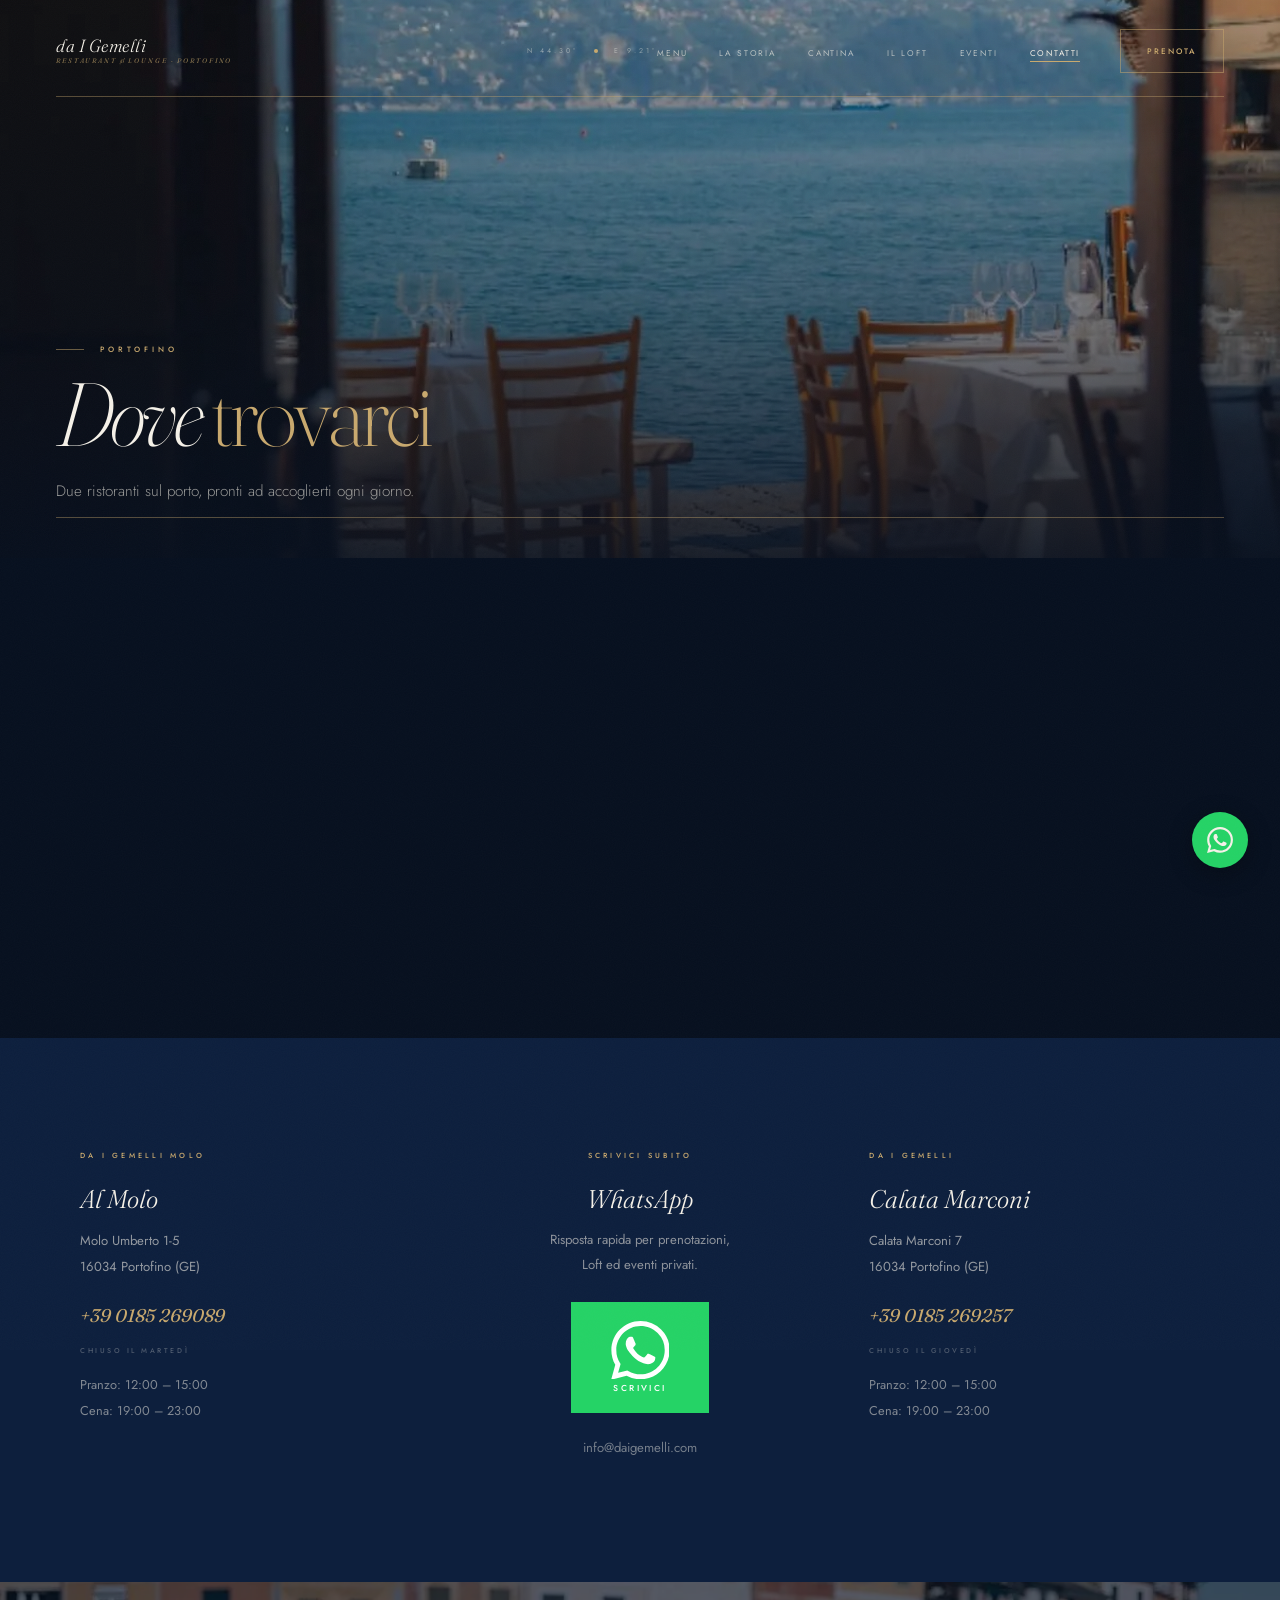
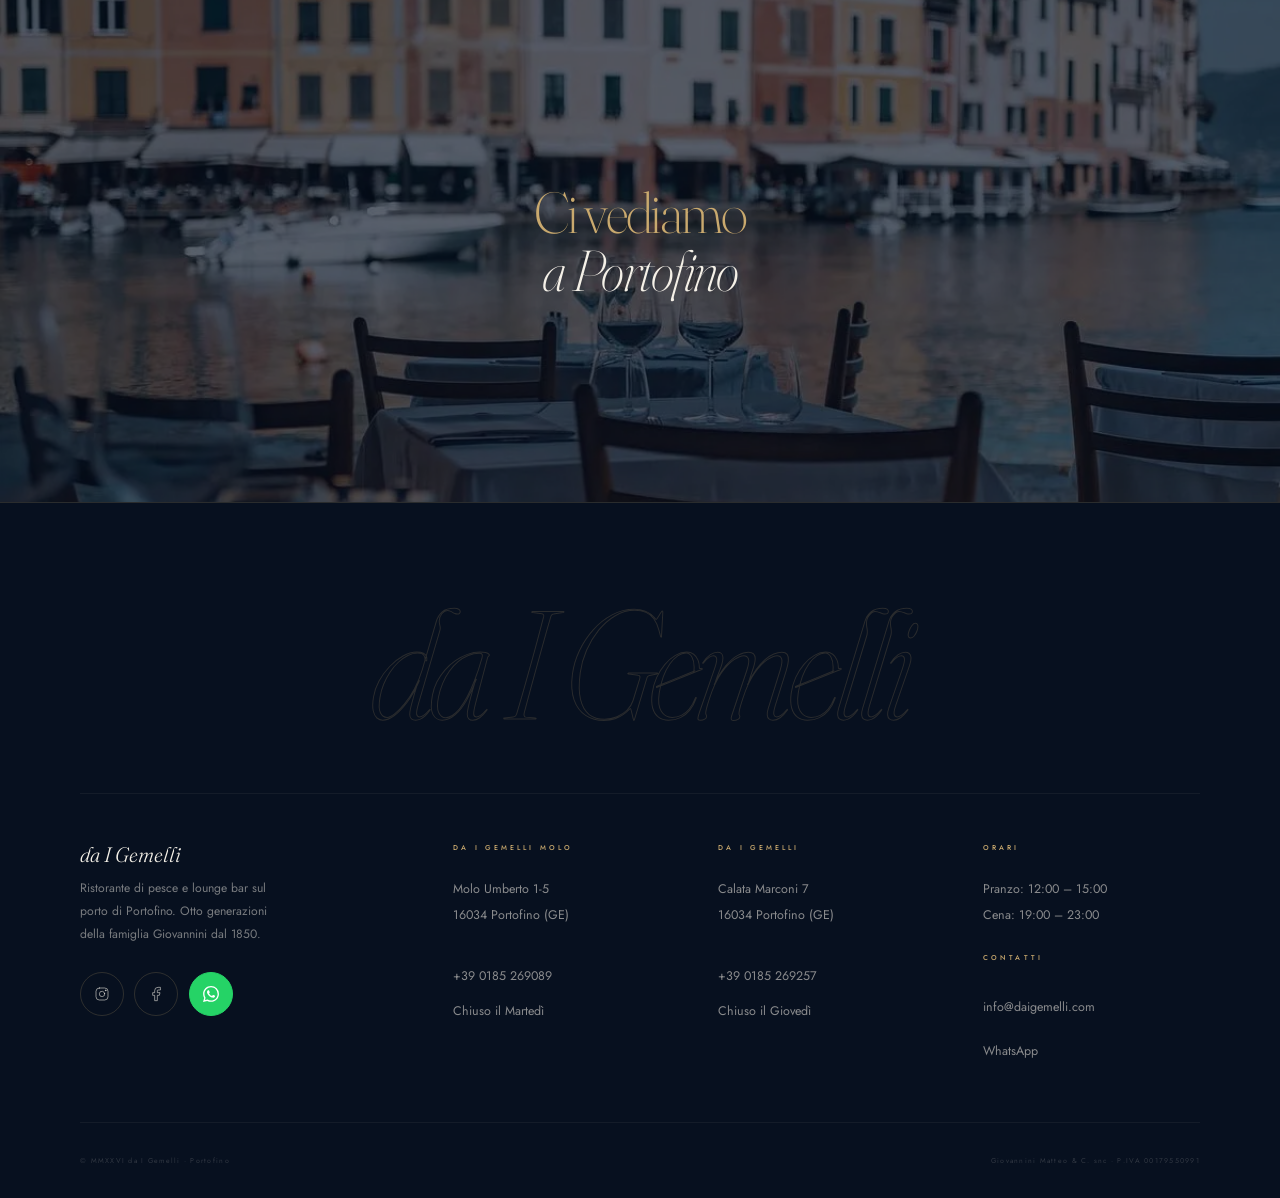
<file: contatti.html>
<!DOCTYPE html>
<html lang="it">
<head>
<meta charset="UTF-8"/>
<meta name="viewport" content="width=device-width,initial-scale=1"/>
<meta name="description" content="Dove trovare da I Gemelli a Portofino. Due sedi, orari, telefono, WhatsApp e Google Maps."/>
<meta name="theme-color" content="#07101f"/>
<meta property="og:title" content="Contatti & Dove Trovarci | da I Gemelli · Portofino"/>
<meta property="og:description" content="Dove trovare da I Gemelli a Portofino. Due sedi, orari, telefono, WhatsApp e Google Maps."/>
<title>Contatti & Dove Trovarci | da I Gemelli · Portofino</title>
<link rel="preconnect" href="https://fonts.googleapis.com"/>
<link rel="preconnect" href="https://fonts.gstatic.com" crossorigin/>
<link rel="preload" as="style" href="https://fonts.googleapis.com/css2?family=Fraunces:ital,opsz,wght@0,9..144,200;0,9..144,300;1,9..144,200;1,9..144,300&family=Jost:wght@300;400;500&display=swap" onload="this.onload=null;this.rel='stylesheet'"/>
<noscript><link rel="stylesheet" href="https://fonts.googleapis.com/css2?family=Fraunces:ital,opsz,wght@0,9..144,200;0,9..144,300;1,9..144,200;1,9..144,300&family=Jost:wght@300;400;500&display=swap"/></noscript>
<link rel="stylesheet" href="style.css"/>

</head>
<body class="">
<a class="skip" href="#main">Salta al contenuto</a>

<div class="prog"></div>
<nav class="nav" aria-label="Principale">
  <a class="nav__brand" href="index.html" aria-label="da I Gemelli Portofino">
    <div class="nav__brand-name" style="font-family:var(--serif);font-size:1.1rem;font-weight:300;font-style:italic;color:var(--cream);letter-spacing:.03em;font-variation-settings:'opsz' 60">da I Gemelli</div>
    <div class="nav__brand-sub">Restaurant &amp; Lounge · Portofino</div>
  </a>
  <div class="nav__center">
    <div class="nav__coord">
      <span>N 44.30°</span><span class="dot"></span><span>E 9.21°</span>
    </div>
  </div>
  <div class="nav__right">
    <ul class="nav__links"><li><a href="menu.html" class="">Menu</a></li><li><a href="storia.html" class="">La Storia</a></li><li><a href="cantina.html" class="">Cantina</a></li><li><a href="loft.html" class="">Il Loft</a></li><li><a href="eventi.html" class="">Eventi</a></li><li><a href="contatti.html" class="active">Contatti</a></li></ul>
    <a class="nav__cta" href="https://www.daigemelli.com/prenotazioni" target="_blank" rel="noopener"><span>Prenota</span></a>
    <button class="burger" aria-label="Menu" aria-expanded="false"><span></span><span></span><span></span></button>
  </div>
</nav>
<div class="mmenu" id="mmenu" role="dialog" aria-modal="true" aria-label="Menu mobile">
  <ul class="mmenu__nav"><li><a href="menu.html">Menu</a></li><li><a href="storia.html">La Storia</a></li><li><a href="cantina.html">Cantina</a></li><li><a href="loft.html">Il Loft</a></li><li><a href="eventi.html">Eventi</a></li><li><a href="contatti.html">Contatti</a></li></ul>
  <div class="mmenu__cta-wrap">
    <a class="mmenu__cta" href="https://www.daigemelli.com/prenotazioni" target="_blank" rel="noopener">Prenota un Tavolo</a>
  </div>
  <div class="mmenu__social">
    <a href="https://www.instagram.com/ristorantedaigemelli/" target="_blank" rel="noopener" aria-label="Instagram"><svg viewBox="0 0 24 24" fill="none" stroke="currentColor" stroke-width="1.5" stroke-linecap="round" stroke-linejoin="round"><rect x="3" y="3" width="18" height="18" rx="5"/><path d="M16 11.37A4 4 0 1 1 12.63 8 4 4 0 0 1 16 11.37z"/><circle cx="17.5" cy="6.5" r=".6" fill="currentColor"/></svg></a>
    <a href="https://www.facebook.com/DaIGemelliPortofino" target="_blank" rel="noopener" aria-label="Facebook"><svg viewBox="0 0 24 24" fill="none" stroke="currentColor" stroke-width="1.5" stroke-linecap="round" stroke-linejoin="round"><path d="M18 2h-3a5 5 0 0 0-5 5v3H7v4h3v8h4v-8h3l1-4h-4V7a1 1 0 0 1 1-1h3z"/></svg></a>
  </div>
</div>
<main id="main">
<div class="page-hero">
  <div class="page-hero__bg"><img src="[data-uri]" alt="Terrazza di da I Gemelli con vista mare" class="" loading="eager"/></div>
  <div class="page-hero__veil"></div>
  <div class="page-hero__frame-t"></div>
  <div class="page-hero__frame-b"></div>
  <div class="page-hero__content">
    <p class="page-hero__tag"><span class="hline"></span> Portofino</p>
    <h1 class="page-hero__h1">Dove <em>trovarci</em></h1>
    <p class="page-hero__sub">Due ristoranti sul porto, pronti ad accoglierti ogni giorno.</p>
  </div>
</div>

<div class="map-wrap">
  <iframe src="https://www.google.com/maps?q=da+I+Gemelli+Portofino+Italy&output=embed&hl=it"
    loading="lazy" referrerpolicy="no-referrer-when-downgrade"
    title="da I Gemelli Portofino" aria-label="Mappa da I Gemelli Portofino"></iframe>
</div>

<section class="contatti-info">
  <div class="wrap">
    <div class="contatti-grid">
      <div class="reveal">
        <p class="cb__label">da I Gemelli Molo</p>
        <p class="cb__name">Al Molo</p>
        <address class="cb__addr">Molo Umberto 1-5<br/>16034 Portofino (GE)</address>
        <a class="cb__tel" href="tel:+390185269089">+39 0185 269089</a>
        <span class="cb__closed">Chiuso il Martedì</span>
        <p class="cb__orari">Pranzo: 12:00 – 15:00<br/>Cena: 19:00 – 23:00</p>
      </div>
      <div class="reveal d1" style="text-align:center">
        <p class="cb__label">Scrivici subito</p>
        <p class="cb__name">WhatsApp</p>
        <p style="font-size:.82rem;line-height:1.9;color:rgba(245,241,232,.55);margin-bottom:1.5rem">
          Risposta rapida per prenotazioni,<br/>Loft ed eventi privati.
        </p>
        <a class="btn btn--wa" href="https://wa.me/393335297759?text=Ciao%2C%20vorrei%20informazioni%20su%20da%20I%20Gemelli" target="_blank" rel="noopener" style="display:inline-flex">
          <span><svg viewBox="0 0 24 24" fill="currentColor" aria-hidden="true"><path d="M17.472 14.382c-.297-.149-1.758-.867-2.03-.967-.273-.099-.471-.148-.67.15-.197.297-.767.966-.94 1.164-.173.199-.347.223-.644.075-.297-.15-1.255-.463-2.39-1.475-.883-.788-1.48-1.761-1.653-2.059-.173-.297-.018-.458.13-.606.134-.133.298-.347.446-.52.149-.174.198-.298.298-.497.099-.198.05-.371-.025-.52-.075-.149-.669-1.612-.916-2.207-.242-.579-.487-.5-.669-.51-.173-.008-.371-.01-.57-.01-.198 0-.52.074-.792.372-.272.297-1.04 1.016-1.04 2.479 0 1.462 1.065 2.875 1.213 3.074.149.198 2.096 3.2 5.077 4.487.709.306 1.262.489 1.694.625.712.227 1.36.195 1.871.118.571-.085 1.758-.719 2.006-1.413.248-.694.248-1.289.173-1.413-.074-.124-.272-.198-.57-.347m-5.421 7.403h-.004a9.87 9.87 0 0 1-5.031-1.378l-.361-.214-3.741.982.998-3.648-.235-.374a9.86 9.86 0 0 1-1.51-5.26c.001-5.45 4.436-9.884 9.888-9.884 2.64 0 5.122 1.03 6.988 2.898a9.825 9.825 0 0 1 2.893 6.994c-.003 5.45-4.437 9.884-9.885 9.884m8.413-18.297A11.815 11.815 0 0 0 12.05 0C5.495 0 .16 5.335.157 11.892c0 2.096.547 4.142 1.588 5.945L.057 24l6.305-1.654a11.882 11.882 0 0 0 5.683 1.448h.005c6.554 0 11.89-5.335 11.893-11.893a11.821 11.821 0 0 0-3.48-8.413Z"/></svg> Scrivici</span>
        </a><br/>
        <a class="contatti-email" href="mailto:info@daigemelli.com" style="margin-top:.8rem">info@daigemelli.com</a>
      </div>
      <div class="reveal d2">
        <p class="cb__label">da I Gemelli</p>
        <p class="cb__name">Calata Marconi</p>
        <address class="cb__addr">Calata Marconi 7<br/>16034 Portofino (GE)</address>
        <a class="cb__tel" href="tel:+390185269257">+39 0185 269257</a>
        <span class="cb__closed">Chiuso il Giovedì</span>
        <p class="cb__orari">Pranzo: 12:00 – 15:00<br/>Cena: 19:00 – 23:00</p>
      </div>
    </div>
  </div>
</section>

<!-- Foto terrazza full-bleed finale -->
<div class="fullbleed fullbleed--mid">
  <div class="fullbleed__img"><img src="[data-uri]" alt="Tavoli da I Gemelli con porto sullo sfondo" class="" loading="lazy"/></div>
  <div class="fullbleed__veil" style="background:rgba(7,16,31,.65)"></div>
  <div class="fullbleed__content" style="display:flex;align-items:center;justify-content:center;height:100%;text-align:center">
    <div>
      <p class="sec-h light reveal" style="font-size:clamp(2rem,4.5vw,5rem)"><em>Ci vediamo</em><br/>a Portofino</p>
    </div>
  </div>
</div>
</main>
<footer class="footer" aria-label="Footer">
  <div class="wrap">
    <div class="footer__wordmark" aria-hidden="true">da I Gemelli</div>
    <div class="footer__grid">
      <div>
        <p class="footer__brand">da I Gemelli</p>
        <p class="footer__tag">Ristorante di pesce e lounge bar sul porto di Portofino. Otto generazioni della famiglia Giovannini dal 1850.</p>
        <div class="footer__social">
          <a href="https://www.instagram.com/ristorantedaigemelli/" target="_blank" rel="noopener" aria-label="Instagram"><svg viewBox="0 0 24 24" fill="none" stroke="currentColor" stroke-width="1.5" stroke-linecap="round" stroke-linejoin="round"><rect x="3" y="3" width="18" height="18" rx="5"/><path d="M16 11.37A4 4 0 1 1 12.63 8 4 4 0 0 1 16 11.37z"/><circle cx="17.5" cy="6.5" r=".6" fill="currentColor"/></svg></a>
          <a href="https://www.facebook.com/DaIGemelliPortofino" target="_blank" rel="noopener" aria-label="Facebook"><svg viewBox="0 0 24 24" fill="none" stroke="currentColor" stroke-width="1.5" stroke-linecap="round" stroke-linejoin="round"><path d="M18 2h-3a5 5 0 0 0-5 5v3H7v4h3v8h4v-8h3l1-4h-4V7a1 1 0 0 1 1-1h3z"/></svg></a>
          <a href="https://wa.me/393335297759?text=Ciao%2C%20vorrei%20informazioni%20su%20da%20I%20Gemelli" target="_blank" rel="noopener" aria-label="WhatsApp" style="background:#25D366;border-color:#25D366;color:#fff"><svg viewBox="0 0 24 24" fill="currentColor" aria-hidden="true"><path d="M17.472 14.382c-.297-.149-1.758-.867-2.03-.967-.273-.099-.471-.148-.67.15-.197.297-.767.966-.94 1.164-.173.199-.347.223-.644.075-.297-.15-1.255-.463-2.39-1.475-.883-.788-1.48-1.761-1.653-2.059-.173-.297-.018-.458.13-.606.134-.133.298-.347.446-.52.149-.174.198-.298.298-.497.099-.198.05-.371-.025-.52-.075-.149-.669-1.612-.916-2.207-.242-.579-.487-.5-.669-.51-.173-.008-.371-.01-.57-.01-.198 0-.52.074-.792.372-.272.297-1.04 1.016-1.04 2.479 0 1.462 1.065 2.875 1.213 3.074.149.198 2.096 3.2 5.077 4.487.709.306 1.262.489 1.694.625.712.227 1.36.195 1.871.118.571-.085 1.758-.719 2.006-1.413.248-.694.248-1.289.173-1.413-.074-.124-.272-.198-.57-.347m-5.421 7.403h-.004a9.87 9.87 0 0 1-5.031-1.378l-.361-.214-3.741.982.998-3.648-.235-.374a9.86 9.86 0 0 1-1.51-5.26c.001-5.45 4.436-9.884 9.888-9.884 2.64 0 5.122 1.03 6.988 2.898a9.825 9.825 0 0 1 2.893 6.994c-.003 5.45-4.437 9.884-9.885 9.884m8.413-18.297A11.815 11.815 0 0 0 12.05 0C5.495 0 .16 5.335.157 11.892c0 2.096.547 4.142 1.588 5.945L.057 24l6.305-1.654a11.882 11.882 0 0 0 5.683 1.448h.005c6.554 0 11.89-5.335 11.893-11.893a11.821 11.821 0 0 0-3.48-8.413Z"/></svg></a>
        </div>
      </div>
      <div class="footer__col">
        <h4>da I Gemelli Molo</h4>
        <address>Molo Umberto 1-5<br/>16034 Portofino (GE)<br/><br/>
          <a href="tel:+390185269089">+39 0185 269089</a><br/>Chiuso il Martedì
        </address>
      </div>
      <div class="footer__col">
        <h4>da I Gemelli</h4>
        <address>Calata Marconi 7<br/>16034 Portofino (GE)<br/><br/>
          <a href="tel:+390185269257">+39 0185 269257</a><br/>Chiuso il Giovedì
        </address>
      </div>
      <div class="footer__col">
        <h4>Orari</h4>
        <p>Pranzo: 12:00 – 15:00<br/>Cena: 19:00 – 23:00</p>
        <h4 style="margin-top:1.5rem">Contatti</h4>
        <p><a href="mailto:info@daigemelli.com">info@daigemelli.com</a><br/>
        <a href="https://wa.me/393335297759?text=Ciao%2C%20vorrei%20informazioni%20su%20da%20I%20Gemelli">WhatsApp</a></p>
      </div>
    </div>
    <div class="footer__bottom">
      <p class="footer__copy">&copy; MMXXVI da I Gemelli · Portofino</p>
      <p class="footer__piva">Giovannini Matteo &amp; C. snc · P.IVA 00179550991</p>
    </div>
  </div>
</footer>
<a class="wa-float" href="https://wa.me/393335297759?text=Ciao%2C%20vorrei%20informazioni%20su%20da%20I%20Gemelli" target="_blank" rel="noopener" aria-label="WhatsApp"><svg viewBox="0 0 24 24" fill="currentColor" aria-hidden="true"><path d="M17.472 14.382c-.297-.149-1.758-.867-2.03-.967-.273-.099-.471-.148-.67.15-.197.297-.767.966-.94 1.164-.173.199-.347.223-.644.075-.297-.15-1.255-.463-2.39-1.475-.883-.788-1.48-1.761-1.653-2.059-.173-.297-.018-.458.13-.606.134-.133.298-.347.446-.52.149-.174.198-.298.298-.497.099-.198.05-.371-.025-.52-.075-.149-.669-1.612-.916-2.207-.242-.579-.487-.5-.669-.51-.173-.008-.371-.01-.57-.01-.198 0-.52.074-.792.372-.272.297-1.04 1.016-1.04 2.479 0 1.462 1.065 2.875 1.213 3.074.149.198 2.096 3.2 5.077 4.487.709.306 1.262.489 1.694.625.712.227 1.36.195 1.871.118.571-.085 1.758-.719 2.006-1.413.248-.694.248-1.289.173-1.413-.074-.124-.272-.198-.57-.347m-5.421 7.403h-.004a9.87 9.87 0 0 1-5.031-1.378l-.361-.214-3.741.982.998-3.648-.235-.374a9.86 9.86 0 0 1-1.51-5.26c.001-5.45 4.436-9.884 9.888-9.884 2.64 0 5.122 1.03 6.988 2.898a9.825 9.825 0 0 1 2.893 6.994c-.003 5.45-4.437 9.884-9.885 9.884m8.413-18.297A11.815 11.815 0 0 0 12.05 0C5.495 0 .16 5.335.157 11.892c0 2.096.547 4.142 1.588 5.945L.057 24l6.305-1.654a11.882 11.882 0 0 0 5.683 1.448h.005c6.554 0 11.89-5.335 11.893-11.893a11.821 11.821 0 0 0-3.48-8.413Z"/></svg></a>
<script src="main.js" defer></script>
</body>
</html>
</file>
<file: style.css>
/* ── Reset ── */
*,*::before,*::after{box-sizing:border-box;margin:0;padding:0}
:root{
  --bg:#07101f;
  --bg1:#0d1f3d;
  --bg2:#111e35;
  --bg3:#162542;
  --cream:#f5f1e8;
  --cream2:#e8e2d0;
  --gold:#c9a96e;
  --gold2:#e2c98a;
  --gold3:#7a5f32;
  --terra:#a85530;
  --line:rgba(201,169,110,.18);
  --ease:cubic-bezier(.19,1,.22,1);
  --ease2:cubic-bezier(.86,0,.07,1);
  --serif:'Fraunces',Georgia,serif;
  --sans:'Jost',sans-serif;
}
html{font-size:16px;scroll-behavior:smooth;-webkit-text-size-adjust:100%}
body{background:var(--bg);color:var(--cream);font-family:var(--sans);font-weight:400;
  overflow-x:hidden;-webkit-font-smoothing:antialiased}
body.locked{overflow:hidden;height:100vh}
img{display:block;width:100%;height:100%;object-fit:cover}
a{text-decoration:none;color:inherit}
button{font-family:inherit;background:none;border:none;color:inherit;padding:0;cursor:pointer}
address{font-style:normal}
ul{list-style:none}
::selection{background:var(--gold);color:var(--bg)}

/* ── Grain ── */
body::before{content:'';position:fixed;inset:-50%;z-index:9000;pointer-events:none;
  opacity:.025;background-size:180px;
  background-image:url("data:image/svg+xml,%3Csvg viewBox='0 0 200 200' xmlns='http://www.w3.org/2000/svg'%3E%3Cfilter id='n'%3E%3CfeTurbulence type='fractalNoise' baseFrequency='.85' numOctaves='3' stitchTiles='stitch'/%3E%3C/filter%3E%3Crect width='100%25' height='100%25' filter='url(%23n)'/%3E%3C/svg%3E");
  animation:grain 9s steps(6) infinite}
@keyframes grain{0%,100%{transform:translate(0,0)}20%{transform:translate(-3%,-2%)}
  40%{transform:translate(3%,-4%)}60%{transform:translate(-2%,5%)}80%{transform:translate(4%,2%)}}

/* ── Skip / SR-only ── */
.skip{position:absolute;left:-9999px;top:-9999px;background:var(--gold);color:var(--bg);
  padding:.9rem 1.4rem;font-size:.54rem;font-weight:500;letter-spacing:.3em;
  text-transform:uppercase;z-index:99999}
.skip:focus{position:fixed;left:1rem;top:1rem}
.sr-only{position:absolute;width:1px;height:1px;padding:0;margin:-1px;
  overflow:hidden;clip:rect(0,0,0,0);white-space:nowrap;border:0}

/* ── Utility ── */
.hline{display:inline-block;width:28px;height:1px;background:currentColor;opacity:.5;vertical-align:middle}
.wrap{max-width:1280px;margin:0 auto;padding:0 5rem}
@media(max-width:860px){.wrap{padding:0 2rem}}
@media(max-width:540px){.wrap{padding:0 1.4rem}}
:focus{outline:none}
:focus-visible{outline:2px solid var(--gold2);outline-offset:4px}

/* ── Progress ── */
.prog{position:fixed;top:0;left:0;width:100%;height:2px;background:var(--gold);
  z-index:5000;transform:scaleX(0);transform-origin:left;transition:transform .1s linear}

/* ═══════════════ NAV ═══════════════ */
.nav{
  position:fixed;top:0;left:0;right:0;z-index:400;
  display:grid;grid-template-columns:1fr auto 1fr;align-items:center;
  padding:1.8rem 3.5rem;
  transition:background .6s var(--ease),padding .4s var(--ease),
    border-color .6s,backdrop-filter .6s;
  border-bottom:1px solid transparent;
}
.nav.scrolled{
  background:rgba(7,16,31,.9);padding:1rem 3.5rem;
  backdrop-filter:blur(24px) saturate(140%);
  -webkit-backdrop-filter:blur(24px) saturate(140%);
  border-bottom-color:var(--line);
}
.nav__brand{
  font-family:var(--serif);font-size:1.1rem;font-weight:300;font-style:italic;
  color:var(--cream);letter-spacing:.03em;font-variation-settings:"opsz" 60;
  line-height:1;
}
.nav__brand-sub{
  font-size:.42rem;font-weight:400;letter-spacing:.28em;text-transform:uppercase;
  color:rgba(201,169,110,.7);margin-top:.25rem;
  transition:opacity .3s,max-height .3s;overflow:hidden;max-height:1.5em;
}
.nav.scrolled .nav__brand-sub{max-height:0;opacity:0}
.nav__center{text-align:center}
.nav__coord{
  font-size:.44rem;font-weight:400;letter-spacing:.44em;
  color:rgba(245,241,232,.45);display:flex;align-items:center;gap:1rem;
  justify-content:center;white-space:nowrap;
}
.nav__coord .dot{width:4px;height:4px;border-radius:50%;background:var(--gold);flex-shrink:0}
.nav.scrolled .nav__coord{opacity:0;pointer-events:none}
.nav__right{display:flex;align-items:center;justify-content:flex-end;gap:2.5rem}
.nav__links{display:flex;gap:2rem}
.nav__links a{
  position:relative;font-size:.52rem;font-weight:400;letter-spacing:.22em;
  text-transform:uppercase;color:rgba(245,241,232,.65);
  transition:color .3s;padding-bottom:3px;white-space:nowrap;
}
.nav__links a::after{content:'';position:absolute;bottom:0;left:0;right:0;height:1px;
  background:var(--gold);transform:scaleX(0);transform-origin:right;
  transition:transform .4s var(--ease)}
.nav__links a:hover,.nav__links a.active{color:var(--cream)}
.nav__links a:hover::after,.nav__links a.active::after{transform:scaleX(1);transform-origin:left}
.nav__cta{
  position:relative;overflow:hidden;display:inline-flex;align-items:center;
  font-size:.5rem;font-weight:500;letter-spacing:.26em;text-transform:uppercase;
  color:var(--gold);padding:.8rem 1.6rem;border:1px solid rgba(201,169,110,.5);
  transition:color .4s,border-color .4s;min-height:44px;white-space:nowrap;
}
.nav__cta::before{content:'';position:absolute;inset:0;background:var(--gold);
  transform:translateY(101%);transition:transform .4s var(--ease)}
.nav__cta>span{position:relative;z-index:1}
.nav__cta:hover{color:var(--bg);border-color:var(--gold)}
.nav__cta:hover::before{transform:translateY(0)}
/* Burger */
.burger{display:none;flex-direction:column;justify-content:center;align-items:flex-end;
  gap:6px;width:36px;height:36px;position:relative;z-index:450}
.burger span{display:block;height:1px;background:var(--cream);
  transition:transform .4s var(--ease),width .4s,background .3s}
.burger span:nth-child(1){width:26px}
.burger span:nth-child(2){width:16px}
.burger span:nth-child(3){width:26px}
.burger.open span{background:var(--gold)}
.burger.open span:nth-child(1){transform:translateY(7px) rotate(45deg)}
.burger.open span:nth-child(2){transform:scaleX(0);opacity:0}
.burger.open span:nth-child(3){transform:translateY(-7px) rotate(-45deg)}
/* Mobile menu */
.mmenu{position:fixed;inset:0;z-index:380;background:var(--bg);
  display:flex;align-items:center;justify-content:center;flex-direction:column;gap:0;
  opacity:0;pointer-events:none;transition:opacity .4s var(--ease)}
.mmenu.open{opacity:1;pointer-events:auto}
.mmenu__nav{list-style:none;text-align:center;display:flex;flex-direction:column;gap:1.5rem}
.mmenu__nav li{opacity:0;transform:translateY(12px);transition:opacity .5s var(--ease),transform .5s var(--ease)}
.mmenu.open .mmenu__nav li{opacity:1;transform:none}
.mmenu.open .mmenu__nav li:nth-child(1){transition-delay:.08s}
.mmenu.open .mmenu__nav li:nth-child(2){transition-delay:.14s}
.mmenu.open .mmenu__nav li:nth-child(3){transition-delay:.20s}
.mmenu.open .mmenu__nav li:nth-child(4){transition-delay:.26s}
.mmenu.open .mmenu__nav li:nth-child(5){transition-delay:.32s}
.mmenu.open .mmenu__nav li:nth-child(6){transition-delay:.38s}
.mmenu__nav a{font-family:var(--serif);font-size:2.6rem;font-weight:200;font-style:italic;
  color:var(--cream);letter-spacing:-.02em;font-variation-settings:"opsz" 144;
  transition:color .3s;display:block;padding:.3rem 1.5rem}
.mmenu__nav a:hover{color:var(--gold)}
.mmenu__cta-wrap{margin-top:2.5rem;opacity:0;transition:opacity .5s .42s}
.mmenu.open .mmenu__cta-wrap{opacity:1}
.mmenu__cta{display:inline-flex;align-items:center;font-size:.54rem;font-weight:500;
  letter-spacing:.28em;text-transform:uppercase;color:var(--bg);
  background:var(--gold);padding:1.1rem 2.5rem;min-height:44px}
.mmenu__social{display:flex;gap:.7rem;margin-top:1.8rem;opacity:0;transition:opacity .5s .5s;justify-content:center}
.mmenu.open .mmenu__social{opacity:1}
.mmenu__social a{display:inline-flex;align-items:center;justify-content:center;
  width:44px;height:44px;border:1px solid rgba(201,169,110,.3);border-radius:50%;
  color:rgba(245,241,232,.6);transition:color .3s,border-color .3s}
.mmenu__social a:hover{color:var(--gold);border-color:var(--gold)}
.mmenu__social svg{width:16px;height:16px}

/* ═══════════════ LOADER ═══════════════ */
.loader{position:fixed;inset:0;z-index:10000;background:var(--bg);
  display:flex;align-items:center;justify-content:center;flex-direction:column}
.loader__t,.loader__b{position:absolute;left:0;right:0;background:var(--bg);z-index:2;
  transition:transform 1.4s var(--ease2)}
.loader__t{top:0;height:50.5vh;transform-origin:top}
.loader__b{bottom:0;height:50.5vh;transform-origin:bottom}
.loader.done .loader__t{transform:translateY(-100%)}
.loader.done .loader__b{transform:translateY(100%)}
.loader.gone{display:none}
.loader__inner{position:relative;z-index:3;display:flex;flex-direction:column;
  align-items:center;gap:2rem;transition:opacity .4s}
.loader.done .loader__inner{opacity:0}
.loader__brand{font-family:var(--serif);font-size:1.2rem;font-weight:200;
  font-style:italic;color:var(--cream);letter-spacing:.06em;
  opacity:0;animation:fadeUp .7s var(--ease) .1s forwards}
.loader__count{font-family:var(--serif);font-size:clamp(5rem,9vw,8rem);font-weight:200;
  font-style:italic;color:var(--cream);font-variation-settings:"opsz" 144;
  letter-spacing:-.04em;display:flex;align-items:flex-end;gap:.05em;line-height:1}
.loader__pct{font-size:.28em;margin-bottom:.5em;color:var(--gold);font-style:normal}
.loader__line{width:180px;height:1px;background:var(--gold);transform:scaleX(0);
  transform-origin:left;transition:transform 1.4s var(--ease)}
.loader.filling .loader__line{transform:scaleX(1)}
.loader__sub{font-size:.44rem;font-weight:400;letter-spacing:.34em;text-transform:uppercase;
  color:rgba(201,169,110,.8);text-align:center;max-width:90vw;
  opacity:0;animation:fadeIn .8s var(--ease) .4s forwards}

/* ═══════════════ HOME HERO ═══════════════ */
.hero{position:relative;width:100%;height:100svh;min-height:680px;overflow:hidden}
.hero__bg{position:absolute;inset:-4%;transform:scale(1.1);will-change:transform;
  animation:hZoom 24s var(--ease) forwards}
.hero__veil{position:absolute;inset:0;
  background:linear-gradient(160deg,rgba(7,16,31,.7) 0%,rgba(7,16,31,.25) 50%,rgba(7,16,31,.6) 100%),
    linear-gradient(to bottom,rgba(7,16,31,.6) 0%,transparent 30%,transparent 65%,rgba(7,16,31,.75) 100%)}
.hero__frame-t,.hero__frame-b{
  position:absolute;left:4%;right:4%;height:1px;background:var(--gold);
  opacity:.45;transform:scaleX(0)}
.hero__frame-t{top:5.5rem;animation:lineX 1.6s var(--ease) 2s forwards;transform-origin:left}
.hero__frame-b{bottom:2.8rem;animation:lineX 1.6s var(--ease) 2.2s forwards;transform-origin:right}
.hero__words{position:absolute;inset:0;z-index:2;pointer-events:none}
.word{position:absolute;font-family:var(--serif);font-weight:200;font-style:italic;
  line-height:.85;letter-spacing:-.025em;font-variation-settings:"opsz" 144;user-select:none}
.word--da{top:24vh;left:10vw;font-size:clamp(5rem,11vw,13rem)}
.word--gem{bottom:22vh;right:8vw;font-size:clamp(5rem,11vw,13rem)}
.ltr{display:inline-block;position:relative;line-height:1}
.ltr-s,.ltr-f{display:inline-block;line-height:1}
.ltr-s{color:transparent;-webkit-text-stroke:.5px rgba(201,169,110,.7)}
.ltr-f{position:absolute;top:0;left:0;color:var(--cream);
  clip-path:inset(0 0 100% 0);animation:fillT 1.1s var(--ease) forwards;
  animation-delay:calc(2.3s + var(--i)*.07s)}
.word--gem .ltr-f{clip-path:inset(100% 0 0 0);animation:fillB 1.1s var(--ease) forwards;
  animation-delay:calc(2.9s + var(--i)*.07s)}
.word .ltr{opacity:0;animation:sIn .5s var(--ease) forwards;
  animation-delay:calc(2.1s + var(--i)*.07s)}
.word--gem .ltr{animation-delay:calc(2.7s + var(--i)*.07s)}
@keyframes fillT{to{clip-path:inset(0 0 0 0)}}
@keyframes fillB{from{clip-path:inset(100% 0 0 0)}to{clip-path:inset(0 0 0 0)}}
@keyframes sIn{from{opacity:0}to{opacity:1}}
.sp{display:inline-block;width:.32em}
/* Constellation */
.hero__const{position:absolute;left:50%;top:50%;transform:translate(-50%,-50%);
  width:clamp(80px,6vw,120px);color:var(--gold);z-index:2;pointer-events:none;
  opacity:0;animation:fadeIn 1.4s var(--ease) 4s forwards}
.cst-line{stroke-dasharray:60;stroke-dashoffset:60;animation:drawL .9s var(--ease) forwards}
.cst-star{opacity:0;animation:sPop .5s var(--ease) forwards;
  animation-delay:calc(2.7s + var(--s)*.06s)}
.cst-lbl{font-family:var(--sans);font-size:5px;font-weight:400;letter-spacing:.5em;
  fill:var(--gold);opacity:0;animation:fadeIn .7s var(--ease) 3.8s forwards}
@keyframes drawL{to{stroke-dashoffset:0}}
@keyframes sPop{0%{opacity:0;transform:scale(0)}60%{opacity:1;transform:scale(1.4)}100%{opacity:1;transform:scale(1)}}
/* Scroll indicator */
.hero__scroll{position:absolute;bottom:5rem;left:50%;transform:translateX(-50%);
  display:flex;flex-direction:column;align-items:center;gap:.6rem;z-index:3;
  opacity:0;animation:fadeIn .8s var(--ease) 4.5s forwards}
.hero__scroll-bar{width:1px;height:36px;background:linear-gradient(to bottom,var(--gold),transparent)}
.hero__scroll-bar::after{content:'';display:block;width:100%;height:40%;
  background:var(--cream);animation:sDown 2s ease-in-out infinite}
@keyframes sDown{0%{transform:translateY(-100%)}100%{transform:translateY(250%)}}
.hero__scroll-lbl{font-size:.42rem;letter-spacing:.38em;text-transform:uppercase;
  color:rgba(201,169,110,.65)}

/* ═══════════════ PAGE HERO (inner pages) ═══════════════ */
.page-hero{position:relative;height:62vh;min-height:420px;display:flex;
  align-items:flex-end;overflow:hidden}
.page-hero__bg{position:absolute;inset:0}
.page-hero__bg img{transition:transform 14s var(--ease)}
.page-hero:hover .page-hero__bg img{transform:scale(1.04)}
.page-hero__veil{position:absolute;inset:0;
  background:linear-gradient(to top,rgba(7,16,31,.92) 0%,rgba(7,16,31,.55) 45%,rgba(7,16,31,.3) 100%)}
.page-hero__frame-t,.page-hero__frame-b{
  position:absolute;left:3.5rem;right:3.5rem;height:1px;
  background:var(--gold);opacity:.4;z-index:2;
  transform:scaleX(0);animation:lineX .9s var(--ease) .3s forwards}
.page-hero__frame-t{top:6rem;transform-origin:left}
.page-hero__frame-b{bottom:2.5rem;transform-origin:right}
.page-hero__content{position:relative;z-index:3;padding:0 3.5rem 3.5rem;width:100%}
.page-hero__tag{font-size:.48rem;font-weight:500;letter-spacing:.5em;text-transform:uppercase;
  color:var(--gold);margin-bottom:1.2rem;display:flex;align-items:center;gap:1rem;
  opacity:0;animation:fadeUp .7s var(--ease) .4s forwards}
.page-hero__h1{font-family:var(--serif);font-size:clamp(3.2rem,7vw,8rem);font-weight:200;
  font-style:italic;color:var(--cream);letter-spacing:-.035em;line-height:.9;
  font-variation-settings:"opsz" 144;
  opacity:0;animation:fadeUp .9s var(--ease) .55s forwards}
.page-hero__h1 em{color:var(--gold);font-style:normal}
.page-hero__sub{font-size:.95rem;font-weight:300;color:rgba(245,241,232,.6);
  margin-top:1.6rem;max-width:52ch;
  opacity:0;animation:fadeUp .8s var(--ease) .7s forwards}
@media(max-width:640px){
  .page-hero{height:52vh;min-height:360px}
  .page-hero__content{padding:0 1.4rem 2.5rem}
  .page-hero__frame-t,.page-hero__frame-b{left:1.4rem;right:1.4rem}
  .page-hero__frame-t{top:4.5rem}
  .page-hero__h1{font-size:clamp(2.8rem,11vw,5rem)}
}

/* ═══════════════ SHARED COMPONENTS ═══════════════ */
/* Full-bleed image with text overlay */
.fullbleed{position:relative;overflow:hidden}
.fullbleed__img{position:absolute;inset:0;transition:transform 1.8s var(--ease)}
.fullbleed:hover .fullbleed__img{transform:scale(1.04)}
.fullbleed__veil{position:absolute;inset:0}
.fullbleed__content{position:relative;z-index:2}
/* Heights */
.fullbleed--tall{height:680px}
.fullbleed--mid{height:520px}
.fullbleed--short{height:380px}
@media(max-width:640px){
  .fullbleed--tall{height:420px}
  .fullbleed--mid{height:340px}
  .fullbleed--short{height:280px}
}

/* Split panel */
.split{display:grid;grid-template-columns:1fr 1fr}
.split--img-right{} /* default */
.split--img-left .split__img{order:-1}
.split__img{position:relative;overflow:hidden;min-height:560px}
.split__img img{transition:transform 1.4s var(--ease)}
.split__img:hover img{transform:scale(1.04)}
.split__content{display:flex;flex-direction:column;justify-content:center;
  padding:6rem 5rem}
@media(max-width:860px){
  .split{grid-template-columns:1fr;grid-template-rows:380px auto}
  .split--img-left .split__img{order:0}
  .split__content{padding:4rem 2rem}
}

/* Section header */
.sec-head{margin-bottom:4rem}
.sec-tag{font-size:.48rem;font-weight:500;letter-spacing:.5em;text-transform:uppercase;
  color:var(--gold);margin-bottom:1.2rem;display:flex;align-items:center;gap:1rem}
.sec-tag.terra{color:var(--terra)}
.sec-h{font-family:var(--serif);font-size:clamp(2.4rem,4.5vw,5rem);font-weight:200;
  font-style:italic;letter-spacing:-.03em;font-variation-settings:"opsz" 144;
  line-height:1.0}
.sec-h.light{color:var(--cream)}.sec-h.dark{color:var(--bg1)}
.sec-h em{font-style:normal;color:var(--gold)}.sec-h em.t{color:var(--terra)}
.sec-body{font-size:.92rem;line-height:2;margin-top:1.6rem}
.sec-body.light{color:rgba(245,241,232,.72)}.sec-body.dark{color:rgba(13,31,61,.65)}

/* Quote panel */
.quote-panel{text-align:center;padding:7rem 0}
.quote-panel blockquote{font-family:var(--serif);font-size:clamp(1.8rem,3.5vw,3.5rem);
  font-weight:200;font-style:italic;color:var(--cream);letter-spacing:-.02em;
  font-variation-settings:"opsz" 144;max-width:840px;margin:0 auto;line-height:1.25}
.quote-panel blockquote::before{content:'C';color:var(--gold);margin-right:.1em}
.quote-panel cite{display:block;font-family:var(--sans);font-size:.48rem;font-style:normal;
  font-weight:500;letter-spacing:.45em;text-transform:uppercase;color:var(--gold);
  margin-top:2rem;display:flex;align-items:center;justify-content:center;gap:1rem}

/* Buttons */
.btn{display:inline-flex;align-items:center;gap:.8rem;font-size:.54rem;font-weight:500;
  letter-spacing:.28em;text-transform:uppercase;padding:1.1rem 2.4rem;min-height:44px;
  position:relative;overflow:hidden;transition:color .4s}
.btn>span{position:relative;z-index:1}
.btn::before{content:'';position:absolute;inset:0;transform:translateY(101%);
  transition:transform .4s var(--ease)}
.btn:hover::before{transform:translateY(0)}
.btn--gold{color:var(--bg);background:var(--gold);border:1px solid var(--gold)}
.btn--gold::before{background:var(--gold2)}
.btn--outline{color:var(--gold);border:1px solid rgba(201,169,110,.5)}
.btn--outline::before{background:var(--gold)}
.btn--outline:hover{color:var(--bg)}
.btn--terra{color:#fff;background:var(--terra);border:1px solid var(--terra)}
.btn--terra::before{background:#c4662a}
.btn--wa{color:#fff;background:#25D366;border:1px solid #25D366}
.btn--wa::before{background:#1ebe5b}
.btn-link{display:inline-flex;align-items:center;gap:.8rem;font-size:.54rem;
  font-weight:500;letter-spacing:.3em;text-transform:uppercase;color:var(--gold);
  border-bottom:1px solid rgba(201,169,110,.3);padding-bottom:.3rem;min-height:44px;
  transition:gap .35s var(--ease),border-color .3s,color .3s}
.btn-link:hover{gap:1.5rem;border-color:var(--gold2);color:var(--gold2)}

/* Reveal */
.reveal{opacity:0;transform:translateY(2rem);transition:opacity .9s var(--ease),transform .9s var(--ease)}
.reveal.visible{opacity:1;transform:none}
.reveal-img{opacity:0;transform:scale(1.04);transition:opacity 1.2s var(--ease),transform 1.2s var(--ease)}
.reveal-img.visible{opacity:1;transform:scale(1)}
.d1{transition-delay:.12s}.d2{transition-delay:.24s}.d3{transition-delay:.36s}.d4{transition-delay:.48s}

/* Stats row */
.stats-row{display:flex;gap:0;border-top:1px solid var(--line);border-bottom:1px solid var(--line)}
.stat{flex:1;padding:2rem 1.5rem;border-right:1px solid var(--line);text-align:center}
.stat:last-child{border-right:none}
.stat__n{font-family:var(--serif);font-size:2.6rem;font-weight:200;font-style:italic;
  color:var(--gold);line-height:1;font-variation-settings:"opsz" 144}
.stat__l{font-size:.44rem;font-weight:500;letter-spacing:.34em;text-transform:uppercase;
  color:rgba(245,241,232,.45);margin-top:.5rem}

/* WA float */
.wa-float{position:fixed;bottom:2rem;right:2rem;z-index:4000;
  width:56px;height:56px;border-radius:50%;background:#25D366;
  display:flex;align-items:center;justify-content:center;
  box-shadow:0 6px 24px rgba(0,0,0,.3);
  transition:transform .3s,box-shadow .3s;
  animation:waBeat 3s ease-in-out infinite}
.wa-float:hover{transform:scale(1.1);box-shadow:0 10px 32px rgba(37,211,102,.4)}
.wa-float svg{width:26px;height:26px}
@keyframes waBeat{0%,100%{box-shadow:0 6px 24px rgba(0,0,0,.3)}
  50%{box-shadow:0 6px 24px rgba(0,0,0,.3),0 0 0 9px rgba(37,211,102,.1)}}

/* Keyframes */
@keyframes lineX{to{transform:scaleX(1)}}
@keyframes hZoom{from{transform:scale(1.1)}to{transform:scale(1.02)}}
@keyframes fadeIn{from{opacity:0}to{opacity:1}}
@keyframes fadeUp{from{opacity:0;transform:translateY(1rem)}to{opacity:1;transform:none}}

/* ═══════════════ FOOTER ═══════════════ */
.footer{background:var(--bg);padding:6rem 0 2rem;border-top:1px solid var(--line)}
.footer__wordmark{font-family:var(--serif);font-size:clamp(4rem,12vw,12rem);font-weight:200;
  font-style:italic;color:transparent;-webkit-text-stroke:1px rgba(201,169,110,.18);
  line-height:.85;text-align:center;margin-bottom:4rem;letter-spacing:-.04em;
  font-variation-settings:"opsz" 144;overflow:hidden}
.footer__grid{display:grid;grid-template-columns:1.5fr 1fr 1fr 1fr;gap:3rem;
  padding-top:3rem;border-top:1px solid rgba(245,241,232,.05)}
.footer__brand{font-family:var(--serif);font-size:1.3rem;font-weight:300;
  font-style:italic;color:var(--cream);margin-bottom:.6rem;font-variation-settings:"opsz" 60}
.footer__tag{font-size:.76rem;line-height:1.9;color:rgba(245,241,232,.48);max-width:30ch}
.footer__social{display:flex;gap:.65rem;margin-top:1.6rem}
.footer__social a{display:inline-flex;align-items:center;justify-content:center;
  width:44px;height:44px;border:1px solid rgba(201,169,110,.2);border-radius:50%;
  color:rgba(245,241,232,.55);transition:color .3s,border-color .3s,background .3s}
.footer__social a:hover{color:var(--gold2);border-color:var(--gold2);background:rgba(201,169,110,.06)}
.footer__social svg{width:16px;height:16px}
.footer__col h4{font-size:.44rem;font-weight:500;letter-spacing:.44em;text-transform:uppercase;
  color:var(--gold);margin-bottom:1.4rem}
.footer__col p,.footer__col address{font-size:.78rem;line-height:2.1;color:rgba(245,241,232,.55)}
.footer__col a{transition:color .3s;display:inline-flex;align-items:center;min-height:44px}
.footer__col a:hover{color:var(--gold)}
.footer__bottom{display:flex;justify-content:space-between;align-items:center;
  flex-wrap:wrap;gap:1rem;padding-top:2rem;margin-top:3rem;
  border-top:1px solid rgba(245,241,232,.05)}
.footer__copy,.footer__piva{font-size:.44rem;letter-spacing:.18em;color:rgba(245,241,232,.18)}
@media(max-width:860px){.footer__grid{grid-template-columns:1fr 1fr}}
@media(max-width:540px){.footer__grid{grid-template-columns:1fr}
  .footer__bottom{flex-direction:column;text-align:center}}

/* ═══════════════ HOME SPECIFIC ═══════════════ */
/* Opening cinematic strip */
.opening-strip{position:relative;height:70vh;min-height:500px;overflow:hidden}
.opening-strip__img{position:absolute;inset:0}
.opening-strip__veil{position:absolute;inset:0;
  background:linear-gradient(to right,rgba(7,16,31,.85) 0%,rgba(7,16,31,.4) 60%,rgba(7,16,31,.5) 100%),
    linear-gradient(to bottom,rgba(7,16,31,.3) 0%,transparent 50%,rgba(7,16,31,.4) 100%)}
.opening-strip__content{position:absolute;inset:0;display:flex;align-items:center;padding:0 7rem}
.opening-strip__inner{max-width:680px}
.opening-strip__quote{font-family:var(--serif);font-size:clamp(2rem,4vw,4.5rem);
  font-weight:200;font-style:italic;color:var(--cream);letter-spacing:-.02em;
  font-variation-settings:"opsz" 144;line-height:1.2;margin-bottom:2rem}
.opening-strip__quote em{color:var(--gold);font-style:normal}
.opening-strip__attr{font-size:.48rem;font-weight:500;letter-spacing:.45em;
  text-transform:uppercase;color:var(--gold);display:flex;align-items:center;gap:1rem}
@media(max-width:640px){
  .opening-strip__content{padding:0 1.4rem}
  .opening-strip__quote{font-size:clamp(1.8rem,8vw,2.8rem)}
}

/* Gateways */
.gateways__grid{display:grid;grid-template-columns:repeat(3,1fr)}
.gateway{position:relative;overflow:hidden;min-height:480px;padding:3.5rem;
  display:flex;flex-direction:column;justify-content:flex-end;
  border-right:1px solid var(--line)}
.gateway:last-child{border-right:none}
.gateway__bg{position:absolute;inset:0;transition:transform 1.2s var(--ease)}
.gateway:hover .gateway__bg{transform:scale(1.06)}
.gateway__veil{position:absolute;inset:0;
  background:linear-gradient(to top,rgba(7,16,31,.95) 0%,rgba(7,16,31,.5) 60%,rgba(7,16,31,.15) 100%);
  transition:background .5s}
.gateway:hover .gateway__veil{background:linear-gradient(to top,rgba(7,16,31,.92) 0%,rgba(7,16,31,.4) 60%,rgba(7,16,31,.1) 100%)}
.gateway__content{position:relative;z-index:2}
.gateway__tag{font-size:.44rem;font-weight:500;letter-spacing:.44em;text-transform:uppercase;
  color:var(--gold);margin-bottom:1rem}
.gateway__title{font-family:var(--serif);font-size:clamp(1.8rem,3vw,2.8rem);
  font-weight:200;font-style:italic;color:var(--cream);margin-bottom:1rem;
  font-variation-settings:"opsz" 60;line-height:1.1}
.gateway__desc{font-size:.82rem;color:rgba(245,241,232,.6);line-height:1.85;
  margin-bottom:2rem;max-width:26ch}
.gateway__link{display:inline-flex;align-items:center;gap:.7rem;font-size:.5rem;
  font-weight:500;letter-spacing:.3em;text-transform:uppercase;color:var(--gold);
  border-bottom:1px solid rgba(201,169,110,.3);padding-bottom:.25rem;min-height:44px;
  transition:gap .35s var(--ease),color .3s,border-color .3s}
.gateway:hover .gateway__link{gap:1.2rem;color:var(--gold2);border-color:var(--gold2)}
@media(max-width:860px){.gateways__grid{grid-template-columns:1fr}
  .gateway{border-right:none;border-bottom:1px solid var(--line);min-height:320px}}

/* Food grid (home gallery) */
.food-grid{display:grid;grid-template-columns:1.3fr 1fr 1fr 1fr;
  grid-template-rows:260px 260px;gap:2px;background:var(--bg)}
.food-item{position:relative;overflow:hidden;background:var(--bg1)}
.food-item--tall{grid-row:span 2}
.food-item img{transition:transform 1.4s var(--ease),filter .8s}
.food-item:hover img{transform:scale(1.08);filter:brightness(.9)}
.food-item__caption{position:absolute;bottom:1rem;left:1.2rem;right:1.2rem;
  font-size:.44rem;font-weight:500;letter-spacing:.32em;text-transform:uppercase;
  color:rgba(245,241,232,.8);opacity:0;transform:translateY(4px);
  transition:opacity .4s,transform .4s}
.food-item:hover .food-item__caption{opacity:1;transform:none}
@media(max-width:860px){
  .food-grid{grid-template-columns:1fr 1fr;grid-template-rows:220px 220px 220px}
  .food-item--tall{grid-row:span 1}
}
@media(max-width:540px){
  .food-grid{grid-template-columns:1fr;grid-template-rows:repeat(5,200px)}
}

/* Home Storia split */
.home-storia{background:var(--bg1)}
.home-storia .split__content{background:var(--bg1);padding:7rem 5rem}
.home-storia .split__img{min-height:640px}
@media(max-width:540px){.home-storia .split__content{padding:4rem 1.4rem}}

/* Home Sedi */
.home-sedi{background:var(--cream);padding:8rem 0;color:var(--bg)}
.sedi-grid{display:grid;grid-template-columns:1fr 1fr;gap:2px;margin-top:4rem}
.sedi-card{background:var(--cream2);padding:3.5rem;
  border:1px solid rgba(13,31,61,.1);transition:border-color .3s,box-shadow .4s;
  position:relative;overflow:hidden}
.sedi-card:hover{border-color:var(--terra);box-shadow:0 12px 50px rgba(168,85,48,.1)}
.sedi-card__pin{width:8px;height:8px;border-radius:50%;background:var(--terra);
  margin-bottom:1.8rem;position:relative}
.sedi-card__pin::before{content:'';position:absolute;border:1px solid var(--terra);
  border-radius:50%;top:50%;left:50%;transform:translate(-50%,-50%);
  width:22px;height:22px;animation:ping 2.5s ease-out infinite;opacity:.4}
.sedi-card__name{font-family:var(--serif);font-size:2rem;font-weight:300;
  font-style:italic;color:var(--bg1);margin-bottom:1rem;font-variation-settings:"opsz" 60}
.sedi-card__addr{font-size:.82rem;line-height:1.9;color:rgba(13,31,61,.55);margin-bottom:1.4rem}
.sedi-card__tel{display:inline-flex;align-items:center;min-height:44px;
  font-family:var(--serif);font-size:1.2rem;font-style:italic;font-weight:300;
  color:var(--terra);border-bottom:1px solid transparent;transition:border-color .3s}
.sedi-card__tel:hover{border-color:var(--terra)}
.sedi-card__closed{display:block;font-size:.44rem;font-weight:500;letter-spacing:.36em;
  text-transform:uppercase;color:rgba(13,31,61,.35);margin-top:.7rem}
.sedi-card__hours{font-size:.72rem;color:rgba(13,31,61,.5);margin-top:1.4rem;
  display:flex;align-items:center;gap:.8rem}
.sedi-card__hours::before{content:'';width:16px;height:1px;background:var(--terra);flex-shrink:0}
@keyframes ping{0%{transform:translate(-50%,-50%) scale(.4);opacity:.5}
  100%{transform:translate(-50%,-50%) scale(1.8);opacity:0}}
@media(max-width:640px){.sedi-grid{grid-template-columns:1fr}.sedi-card{padding:2rem 1.4rem}
  .home-sedi{padding:5rem 0}}

/* ═══════════════ MENU PAGE ═══════════════ */
.menu-intro{background:var(--cream);color:var(--bg1);padding:7rem 0 5rem;text-align:center}
.menu-intro__body{font-size:.94rem;line-height:2;color:rgba(13,31,61,.65);
  max-width:62ch;margin:1.8rem auto 0}
.menu-downloads{background:var(--bg1);padding:6rem 0}
.dl-grid{display:grid;grid-template-columns:1fr 1fr;gap:2px;max-width:900px;margin:3rem auto 0}
.dl-card{background:var(--bg2);padding:3.5rem;border:1px solid var(--line);
  transition:border-color .4s;position:relative;overflow:hidden}
.dl-card:hover{border-color:rgba(201,169,110,.5)}
.dl-card::before{content:'';position:absolute;top:0;left:0;width:2px;height:0;
  background:var(--gold);transition:height .5s var(--ease)}
.dl-card:hover::before{height:100%}
.dl-card__n{font-family:var(--serif);font-size:3.5rem;font-weight:200;font-style:italic;
  color:rgba(201,169,110,.08);line-height:1;font-variation-settings:"opsz" 144;margin-bottom:-.5rem}
.dl-card__name{font-family:var(--serif);font-size:1.8rem;font-weight:300;
  font-style:italic;color:var(--cream);font-variation-settings:"opsz" 60;margin-bottom:.8rem}
.dl-card__addr{font-size:.78rem;color:rgba(245,241,232,.48);line-height:1.8;margin-bottom:.5rem}
.dl-card__chiuso{font-size:.44rem;font-weight:500;letter-spacing:.36em;
  text-transform:uppercase;color:var(--terra);margin-bottom:2rem}
.dl-btn{display:inline-flex;align-items:center;gap:.7rem;font-size:.52rem;
  font-weight:500;letter-spacing:.28em;text-transform:uppercase;color:var(--bg);
  background:var(--gold);padding:.9rem 1.8rem;min-height:44px;transition:background .3s}
.dl-btn:hover{background:var(--gold2)}
/* Food photo strip between categories */
.food-strip{display:grid;grid-template-columns:repeat(3,1fr);height:380px;gap:2px}
.food-strip__item{overflow:hidden;position:relative}
.food-strip__item img{transition:transform 1.2s var(--ease)}
.food-strip__item:hover img{transform:scale(1.06)}
.food-strip__caption{position:absolute;bottom:1rem;left:1.2rem;font-size:.44rem;
  font-weight:500;letter-spacing:.32em;text-transform:uppercase;color:rgba(245,241,232,.8)}
/* Category list */
.cat-section{background:var(--bg);padding:7rem 0}
.cat-item{padding:3rem 0;border-bottom:1px solid var(--line);display:grid;
  grid-template-columns:220px 1fr;gap:4rem;align-items:start}
.cat-item:last-child{border-bottom:none}
.cat-label{font-family:var(--serif);font-size:1.5rem;font-weight:200;font-style:italic;
  color:var(--gold);line-height:1.2;font-variation-settings:"opsz" 60}
.cat-dishes{display:grid;grid-template-columns:1fr 1fr;gap:1.5rem 4rem}
.dish__name{font-size:.9rem;font-weight:400;color:var(--cream);margin-bottom:.35rem}
.dish__desc{font-size:.78rem;color:rgba(245,241,232,.5);line-height:1.8}
.menu-note-bar{background:var(--bg2);padding:3.5rem 0;text-align:center}
.menu-note-bar p{font-family:var(--serif);font-size:1.1rem;font-weight:200;font-style:italic;
  color:rgba(245,241,232,.55);max-width:58ch;margin:0 auto;font-variation-settings:"opsz" 60}
@media(max-width:860px){.dl-grid,.cat-item{grid-template-columns:1fr}
  .cat-dishes{grid-template-columns:1fr}}
@media(max-width:640px){.food-strip{grid-template-columns:1fr;height:auto}
  .food-strip__item{height:220px}}

/* ═══════════════ STORIA PAGE ═══════════════ */
.storia-intro{background:var(--cream);color:var(--bg1);padding:8rem 0}
.storia-intro .split__img{min-height:580px}
.storia-intro .split__content{background:var(--cream);padding:6rem 5rem}
.storia-timeline{background:var(--bg);padding:8rem 0}
.timeline{max-width:760px;margin:4rem auto 0;position:relative;padding:0 2rem}
.timeline::before{content:'';position:absolute;left:2rem;top:8px;bottom:8px;
  width:1px;background:linear-gradient(to bottom,transparent,var(--gold) 8%,var(--gold) 92%,transparent)}
.tl-item{position:relative;padding-left:3.5rem;margin-bottom:3.5rem}
.tl-item:last-child{margin-bottom:0}
.tl-dot{position:absolute;left:-.35rem;top:.45rem;width:8px;height:8px;
  border-radius:50%;background:var(--gold);border:2px solid var(--bg)}
.tl-year{font-family:var(--serif);font-size:1.6rem;font-weight:200;font-style:italic;
  color:var(--gold);line-height:1;margin-bottom:.6rem;font-variation-settings:"opsz" 60}
.tl-text{font-size:.88rem;line-height:2;color:rgba(245,241,232,.7);max-width:52ch}
.storia-team{background:var(--bg2);padding:8rem 0}
.team-grid{display:grid;grid-template-columns:1fr 1fr;gap:2px;margin-top:4rem}
.team-card{background:var(--bg1);padding:3.5rem;border:1px solid var(--line);transition:border-color .3s}
.team-card:hover{border-color:rgba(201,169,110,.4)}
.team-card__name{font-family:var(--serif);font-size:2rem;font-weight:200;font-style:italic;
  color:var(--cream);margin-bottom:.6rem;font-variation-settings:"opsz" 60}
.team-card__role{font-size:.46rem;font-weight:500;letter-spacing:.38em;text-transform:uppercase;
  color:var(--gold);margin-bottom:1.4rem}
.team-card__bio{font-size:.86rem;line-height:2;color:rgba(245,241,232,.65)}
@media(max-width:860px){
  .storia-intro .split__content{padding:4rem 2rem}
  .team-grid{grid-template-columns:1fr}
}

/* ═══════════════ CANTINA PAGE ═══════════════ */
.cantina-stats-wrap{background:var(--bg2);padding:7rem 0}
.cantina-stat-grid{display:grid;grid-template-columns:repeat(3,1fr);
  gap:0;border:1px solid var(--line);max-width:720px;margin:3rem auto 0}
.cantina-stat{padding:3rem;text-align:center;border-right:1px solid var(--line)}
.cantina-stat:last-child{border-right:none}
.cantina-stat__n{font-family:var(--serif);font-size:3rem;font-weight:200;font-style:italic;
  color:var(--gold);line-height:1;font-variation-settings:"opsz" 144}
.cantina-stat__l{font-size:.44rem;font-weight:500;letter-spacing:.38em;
  text-transform:uppercase;color:rgba(245,241,232,.45);margin-top:.6rem}
.cantina-list{background:var(--bg);padding:7rem 0}
.wine-row{display:grid;grid-template-columns:220px 1fr;gap:4rem;
  border-bottom:1px solid var(--line);padding:3rem 0;align-items:start}
.wine-row:last-child{border-bottom:none}
.wine-type{font-family:var(--serif);font-size:1.4rem;font-weight:200;font-style:italic;
  color:var(--gold);font-variation-settings:"opsz" 60}
.wine-grid{display:grid;grid-template-columns:1fr 1fr;gap:1rem 3rem}
.wine__name{font-size:.86rem;font-weight:400;color:var(--cream)}
.wine__origin{font-size:.74rem;color:rgba(245,241,232,.45)}
@media(max-width:640px){.wine-row{grid-template-columns:1fr;gap:1.5rem}
  .wine-grid{grid-template-columns:1fr}
  .cantina-stat-grid{grid-template-columns:1fr}}

/* ═══════════════ LOFT PAGE ═══════════════ */
.loft-features{background:var(--bg2);padding:7rem 0}
.feat-grid{display:grid;grid-template-columns:repeat(3,1fr);gap:2px}
.feat-card{background:var(--bg1);padding:3rem;border-bottom:2px solid transparent;transition:border-color .4s}
.feat-card:hover{border-color:var(--gold)}
.feat-card__n{font-family:var(--serif);font-size:2.8rem;font-weight:200;font-style:italic;
  color:var(--gold);line-height:1;margin-bottom:1rem;font-variation-settings:"opsz" 60}
.feat-card__title{font-size:.72rem;font-weight:500;letter-spacing:.22em;
  text-transform:uppercase;color:var(--cream);margin-bottom:.8rem}
.feat-card__desc{font-size:.82rem;line-height:1.9;color:rgba(245,241,232,.58)}
.loft-cta{background:var(--bg);padding:7rem 0;text-align:center}
@media(max-width:640px){.feat-grid{grid-template-columns:1fr}}

/* ═══════════════ EVENTI PAGE ═══════════════ */
.eventi-cards{background:var(--bg1);padding:7rem 0}
.event-grid{display:grid;grid-template-columns:repeat(3,1fr);gap:2px}
.event-card{background:var(--bg2);padding:3.5rem;border:1px solid transparent;transition:border-color .4s}
.event-card:hover{border-color:rgba(201,169,110,.4)}
.event-card__icon{font-family:var(--serif);font-size:2.2rem;font-weight:200;
  font-style:italic;color:var(--terra);margin-bottom:1.2rem;font-variation-settings:"opsz" 60}
.event-card__name{font-size:.72rem;font-weight:500;letter-spacing:.28em;
  text-transform:uppercase;color:var(--cream);margin-bottom:1rem}
.event-card__desc{font-size:.84rem;line-height:1.9;color:rgba(245,241,232,.58)}
.event-process{background:var(--bg);padding:8rem 0}
.process-grid{display:grid;grid-template-columns:repeat(3,1fr);gap:4rem;
  max-width:900px;margin:4rem auto 0}
.step{text-align:center}
.step__n{font-family:var(--serif);font-size:4.5rem;font-weight:200;font-style:italic;
  color:rgba(201,169,110,.15);line-height:1;font-variation-settings:"opsz" 144;margin-bottom:1rem}
.step__title{font-size:.7rem;font-weight:500;letter-spacing:.32em;text-transform:uppercase;
  color:var(--gold);margin-bottom:.8rem}
.step__desc{font-size:.84rem;line-height:1.85;color:rgba(245,241,232,.6)}
@media(max-width:640px){.event-grid,.process-grid{grid-template-columns:1fr}}

/* ═══════════════ CONTATTI PAGE ═══════════════ */
.map-wrap{height:480px;filter:saturate(.4) brightness(.72)}
.map-wrap iframe{width:100%;height:100%;border:0}
.contatti-info{background:var(--bg1);padding:7rem 0}
.contatti-grid{display:grid;grid-template-columns:repeat(3,1fr);gap:4rem}
.cb__label{font-size:.46rem;font-weight:500;letter-spacing:.44em;text-transform:uppercase;
  color:var(--gold);margin-bottom:1.4rem}
.cb__name{font-family:var(--serif);font-size:1.6rem;font-weight:300;font-style:italic;
  color:var(--cream);margin-bottom:.8rem;font-variation-settings:"opsz" 60}
.cb__addr{font-size:.82rem;line-height:2;color:rgba(245,241,232,.58)}
.cb__tel{display:inline-flex;align-items:center;min-height:44px;
  font-family:var(--serif);font-size:1.15rem;font-style:italic;color:var(--gold);
  margin-top:.8rem;transition:color .3s}
.cb__tel:hover{color:var(--gold2)}
.cb__closed{display:block;font-size:.44rem;font-weight:500;letter-spacing:.36em;
  text-transform:uppercase;color:rgba(245,241,232,.28);margin-top:.5rem}
.cb__orari{margin-top:1rem;font-size:.8rem;line-height:2;color:rgba(245,241,232,.5)}
.contatti-wa{background:var(--bg2);padding:6rem 0;text-align:center;border-top:1px solid var(--line)}
.contatti-email{display:inline-flex;align-items:center;font-size:.82rem;
  color:rgba(245,241,232,.45);min-height:44px;margin-top:1rem;transition:color .3s}
.contatti-email:hover{color:var(--gold)}
@media(max-width:860px){.contatti-grid{grid-template-columns:1fr;gap:3rem}
  .map-wrap{height:320px}}

/* ═══════════════ NAV RESPONSIVE ═══════════════ */
@media(max-width:1100px){.nav{padding:1.6rem 2.5rem}.nav.scrolled{padding:.9rem 2.5rem}}
@media(max-width:900px){.nav__links,.nav__cta{display:none}.burger{display:flex}}
@media(max-width:640px){
  .nav{grid-template-columns:1fr 1fr;padding:1.1rem 1.4rem}
  .nav.scrolled{padding:.8rem 1.4rem}
  .nav__center{display:none}
  .nav__right{gap:.5rem}
  .hero__frame-t{top:4rem}.hero__coord{display:none}
  .word--da{top:28vh;left:6vw;font-size:clamp(4rem,16vw,7rem)}
  .word--gem{bottom:25vh;right:5vw;font-size:clamp(4rem,16vw,7rem)}
  .hero__const{width:70px}
}
@media(max-width:380px){
  .word--da{font-size:clamp(3.5rem,18vw,5.5rem);top:26vh}
  .word--gem{font-size:clamp(3.5rem,18vw,5.5rem);bottom:23vh}
}
@media(prefers-reduced-motion:reduce){
  *,*::before,*::after{animation-duration:.01ms!important;transition-duration:.01ms!important}
}
</file>
